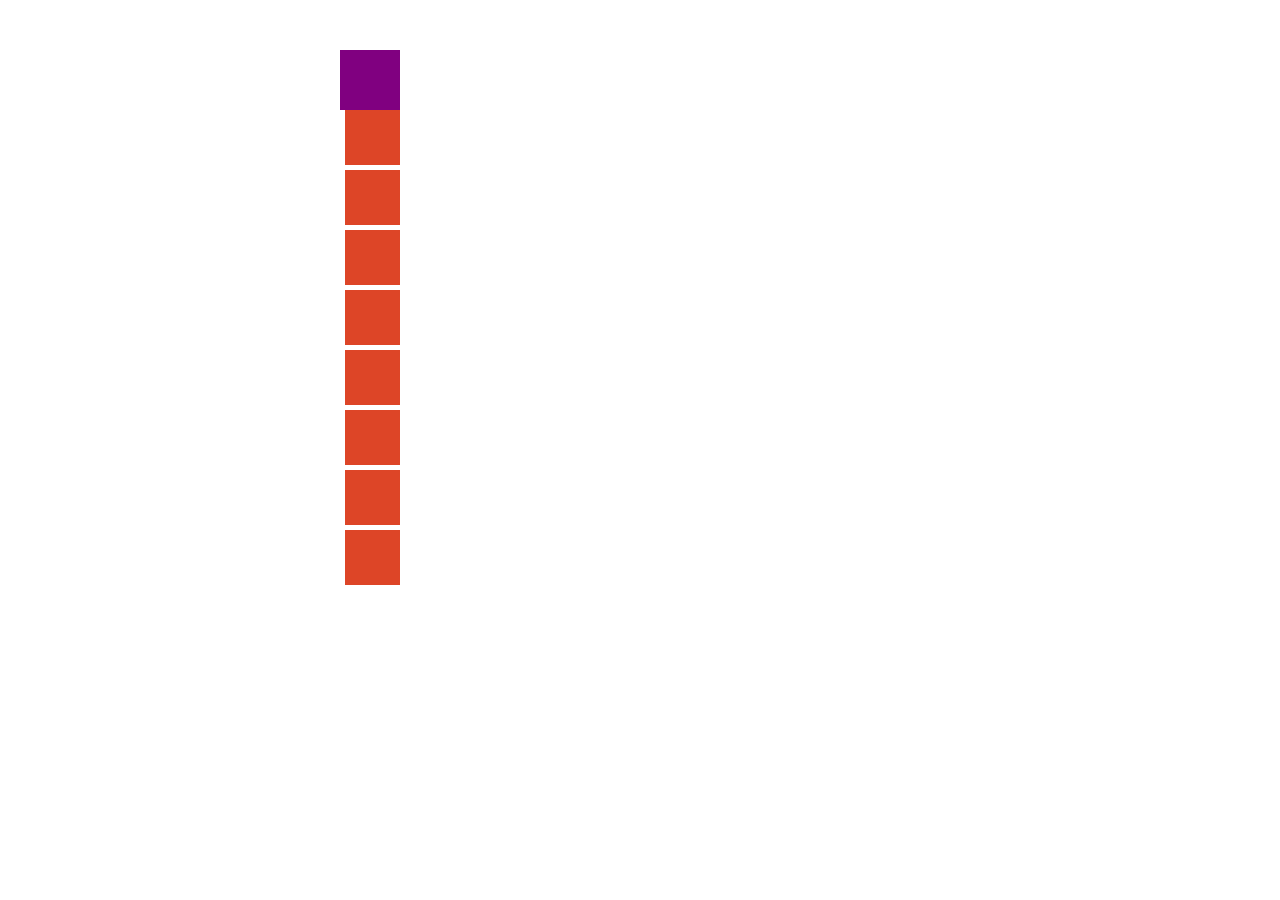
<file: 843/index.html>
<!DOCTYPE html>
<html lang="en">
<head>
    <meta charset="UTF-8">
    <meta http-equiv="X-UA-Compatible" content="IE=edge">
    <meta name="viewport" content="width=device-width, initial-scale=1.0">
    <title>Document</title>
    <link rel="stylesheet" href="style.css">
</head>
<body>
    <div class="box">
        <div class="block"></div>
        <div class="item item-1"></div>
        <div class="item item-2"></div>
        <div class="item item-3"></div>
        <div class="item item-4"></div>
        <div class="item item-5"></div>
        <div class="item item-6"></div>
        <div class="item item-7"></div>
        <div class="item item-8"></div>
        <div class="item item-9"></div>
    </div>














</body>
</html>
</file>
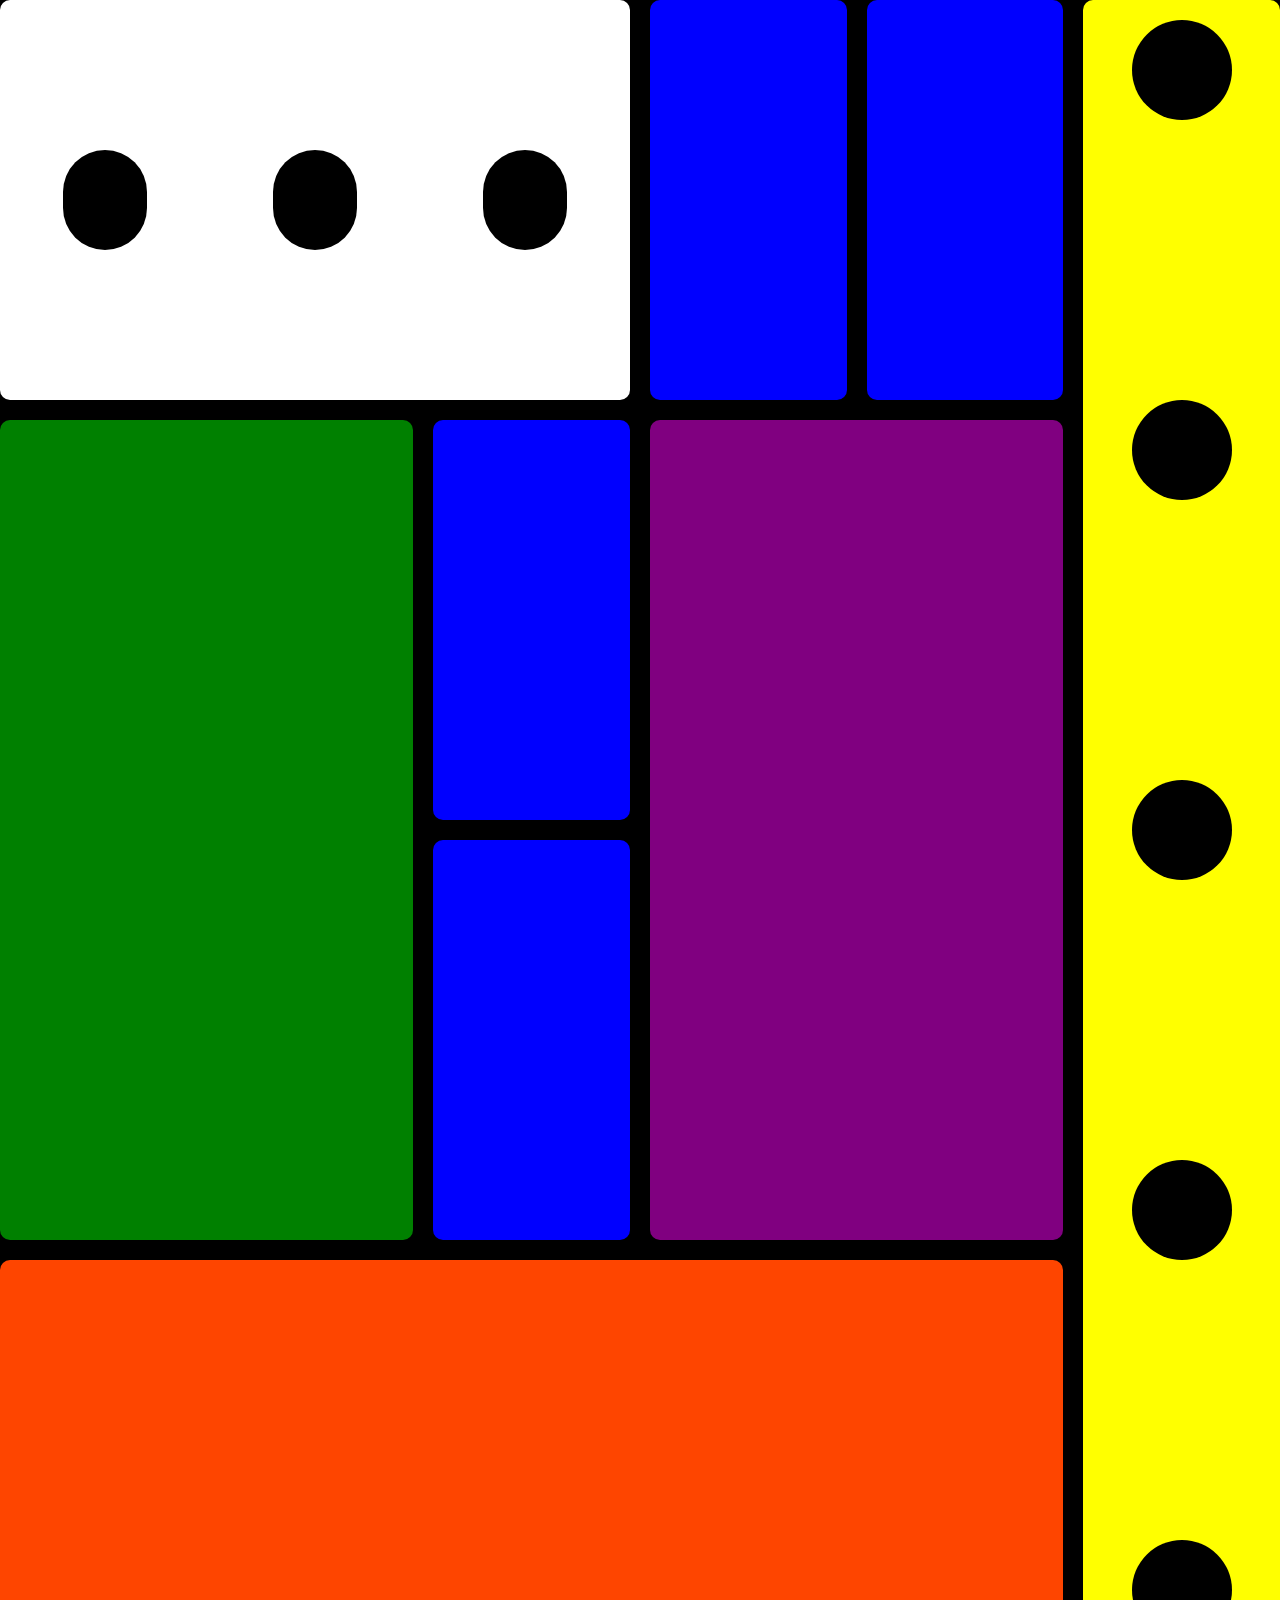
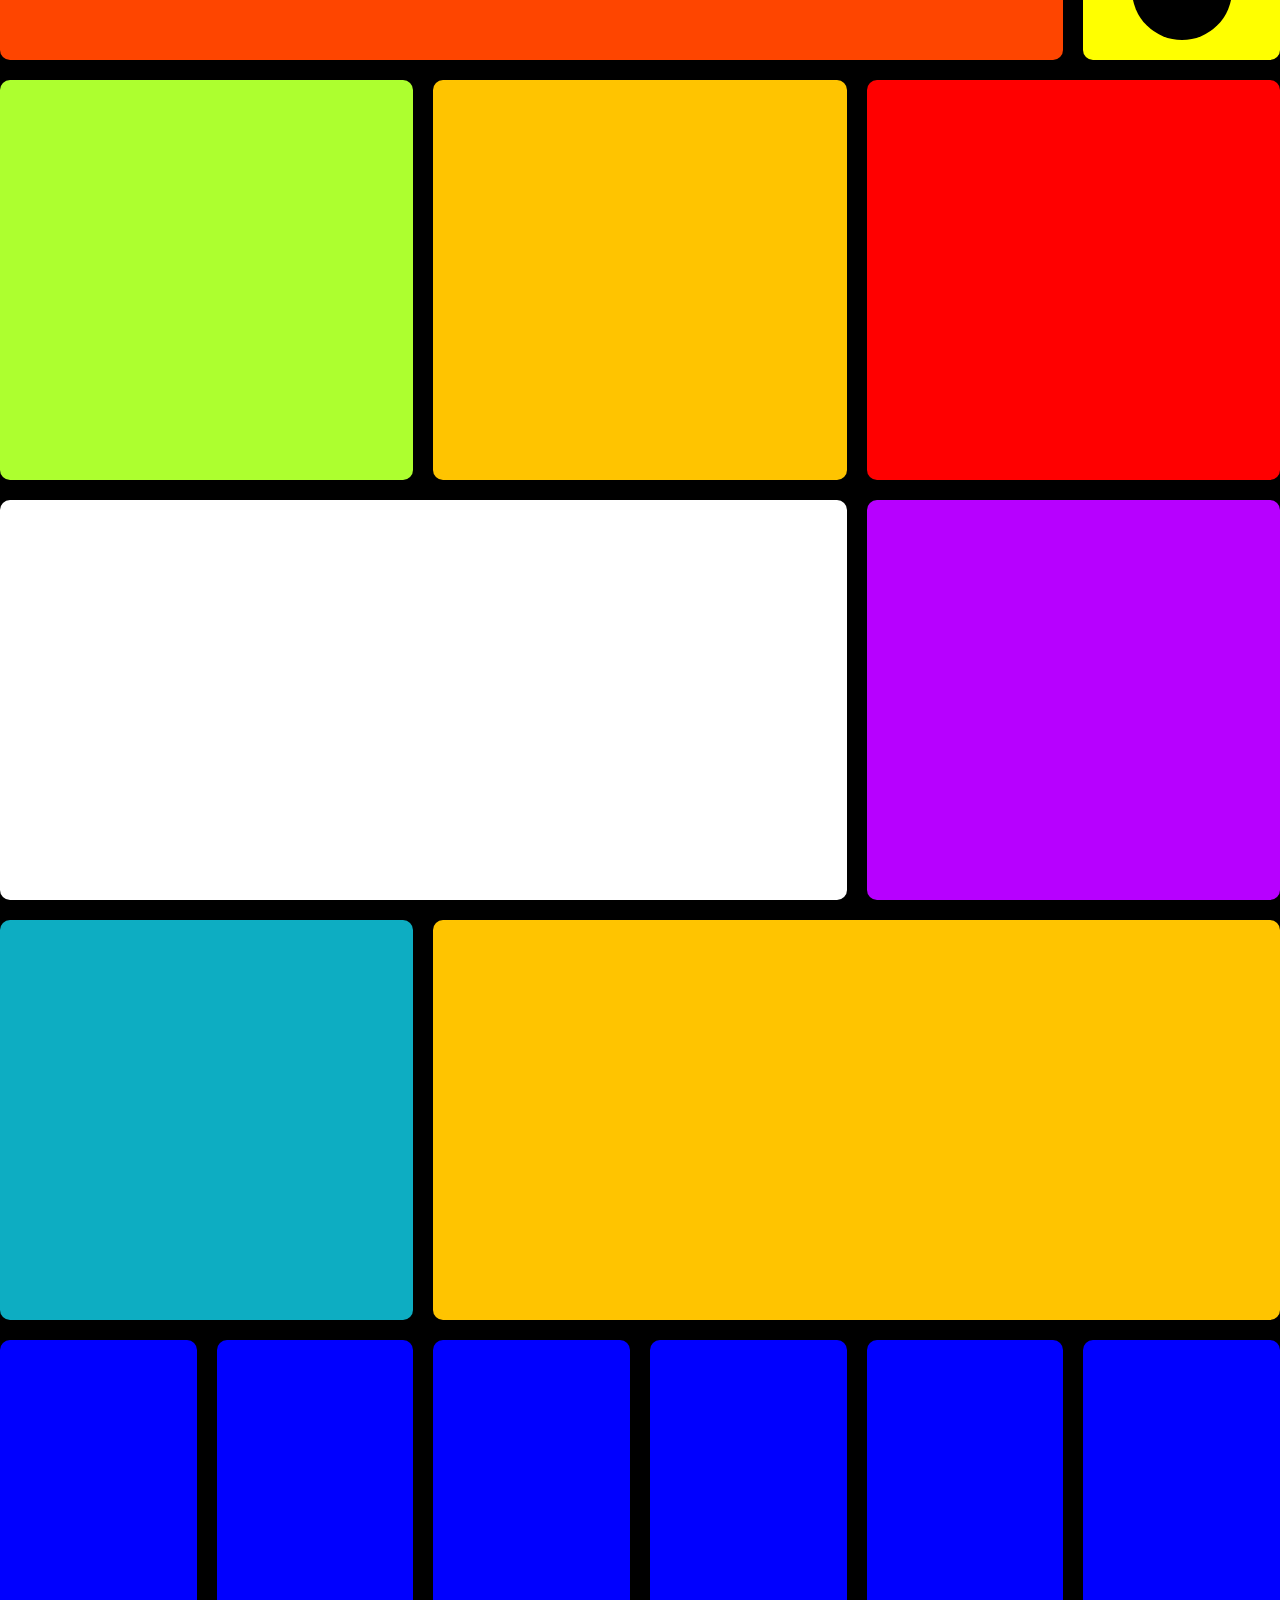
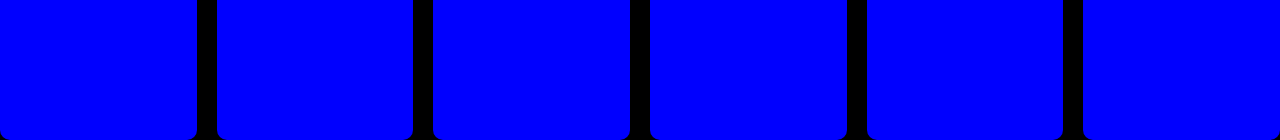
<file: 843/lesson.html>
<!DOCTYPE html>
<html lang="en">
<head>
    <meta charset="UTF-8">
    <meta http-equiv="X-UA-Compatible" content="IE=edge">
    <meta name="viewport" content="width=device-width, initial-scale=1.0">
    <title>Document</title>
    <link rel="stylesheet" href="ttr.css">
</head>
<body>
    <div class="box">
        <div class="item">
            <div class="circle"></div>
            <div class="circle"></div>
            <div class="circle"></div>
        </div>
        <div class="item"></div>
        <div class="item"></div>
        <div class="item">
            <div class="circle"></div>
            <div class="circle"></div>
            <div class="circle"></div>
            <div class="circle"></div>
            <div class="circle"></div>
        </div>
        <div class="item"></div>
        <div class="item"></div>
        <div class="item"></div>
        <div class="item"></div>
        <div class="item"></div>
        <div class="item"></div>
        <div class="item"></div>
        <div class="item"></div>
        <div class="item"></div>
        <div class="item"></div>
        <div class="item"></div>
        <div class="item"></div>
        <div class="item"></div>
        <div class="item"></div>
        <div class="item"></div>
        <div class="item"></div>
        <div class="item"></div>
        <div class="item"></div>
    </div>








</body>
</html>
</file>
<file: 843/style.css>
.box{
    width: 600px;
    height: 595px;
    margin: 50px auto;
}
.item{
    width: 55px;
    height: 55px;
    background-color: #DD4527;
    margin: 5px;
    animation: move 3s infinite ;
}
@keyframes move{
    0%{
        margin-left: 0;
        background-color: #DD4527;
    }
    25%{
        background-color: purple; 
        background-color: blue;
    }
    50%{
        margin-left: 540px;
        background-color: blue;
        border-radius: 50px;
    }
    100%{
        margin-left: 0;
    }
}
.item-1{
    animation: move 3s infinite ;
    animation-delay: 0.1s;
}
.item-2{
    animation: move 3s infinite ;
    animation-delay: 0.2s;
}
.item-3{
    animation: move 3s infinite ;
    animation-delay: 0.3s;
}
.item-4{
    animation: move 3s infinite ;
    animation-delay: 0.3s;
}
.item-4{
    animation: move 3s infinite ;
    animation-delay: 0.4s;
}
.item-5{
    animation: move 3s infinite ;
    animation-delay: 0.5s;
}
.item-6{
    animation: move 3s infinite ;
    animation-delay: 0.6s;
}
.item-7{
    animation: move 3s infinite ;
    animation-delay: 0.7s;
}
.item-8{
    animation: move 3s infinite ;
    animation-delay: 0.8s;
}
.item-9{
    animation: move 3s infinite ;
    animation-delay: 0.9s;
}
.block{
    width: 60px;
    height: 60px;
    position: absolute;
    animation: move-1 3s infinite;
    background-color: purple;
}
@keyframes move-1{
    0%{
        background-color: black;
        border-radius: 50px;
    }
    25%{
        margin-left: 500px;
        margin-top: 500px;
        transform: rotate(1800deg);
        background-color: blue;
        border-radius: 0px;
        width: 80px;
        height: 80px;
    }
    50%{
        margin-left: 530px;
        margin-top: 0px;
        background-color: green;
        border-radius: 50px;
        width: 60px;
        height: 60px;
    }
    75%{
        margin-top: 500px;
        margin-left: 0px;
        background-color: #DD4527;
        border-radius: 0px;
        width: 30px;
        height: 30px;
    }
    100%{
        border-radius: 50px;
        width: 60px;
        height: 60px;
    }
}
</file>
<file: 843/ttr.css>
*{
    padding: 0;
    margin: 0;
    box-sizing: border-box;
    text-decoration: none;
}
.box{
    width: 100%;
    height: 100%;
    background-color: black;
    display: grid;
    grid-template-columns: 1fr 1fr 1fr 1fr 1fr 1fr;
    grid-auto-rows: 400px;
    grid-gap: 20px;
    margin: 0 auto;
}
.item{
    width: 100%;
    height: 100%;
    background-color: blue;
    border-radius: 10px;
}
.item:nth-child(1){
    background-color: white;
    grid-column: 1/4;
    display: flex;
    align-items: center;
    justify-content: space-between;
    transition: 300ms;
}
.item:nth-child(1):hover{
    background-color:#dfefff ;
    transition: 300ms;
}
.item:nth-child(4){
    background-color: yellow;
    grid-row: 1/5;
    grid-column: 6/7 ;
    display: flex;
    align-items: center;
    flex-direction: column;
    justify-content: space-between;
    padding-top: 10%;
    padding-bottom: 10%;
    transition: 300ms;
}
.item:nth-child(4):hover{
    background-color:#ffdc6b ;
    transition: 300ms;
}
.item:nth-child(2){
    background-color: blue;
    transition: 300ms;
}
.item:hover{
    background-color: rgb(108, 97, 255);
    transition: 300ms;
}
.item:nth-child(3){
    background-color: blue;
    transition: 300ms;
}
.item:nth-child(3):hover{
    background-color: rgb(108, 97, 255);
    transition: 300ms;
}
.item:nth-child(5){
    background-color: green;
    grid-column: 1/3;
    grid-row: 2/4;
    transition: 300ms;
}
.item:nth-child(5):hover{
    background-color: rgb(3, 245, 3);
    transition: 300ms;
}
.item:nth-child(7){
    background-color: purple;
    grid-column: 4/6;
    grid-row: 2/4;
    transition: 300ms;
}
.item:nth-child(7):hover{
    background-color: #a600a6;
    transition: 300ms;
}
.item:nth-child(9){
    background-color: #FE4500;
    grid-column: 1/6;
    transition: 300ms;
}
.item:nth-child(9):hover{
    background-color: #ff6600;
    transition: 300ms;
}
.item:nth-child(10){
    background-color: greenyellow;
    grid-column: 1/3;
    transition: 300ms;
}
.item:nth-child(10):hover{
    background-color: #74b222;
    transition: 300ms;
}
.item:nth-child(11){
    background-color:#FFC400;
    grid-column: 3/5;
    transition: 300ms;
}
.item:nth-child(11):hover{
    background-color: #ffe500;
    transition: 300ms;
}
.item:nth-child(12){
    background-color: red;
    grid-column: 5/7;
    transition: 300ms;
}
.item:nth-child(12):hover{
    background-color: #b21700;
    transition: 300ms;
}
.item:nth-child(13){
    background-color: white;
    grid-column: 1/5;
    transition: 300ms;
}
.item:nth-child(13):hover{
    background-color: #dfefff;
    transition: 300ms;
}
.item:nth-child(14){
    background-color: #B700FF;
    grid-column: 5/7;
    transition: 300ms;
}
.item:nth-child(14):hover{
    background-color: #d900ff;
    transition: 300ms;
}
.item:nth-child(15){
    background-color: #0DADC2;
    grid-column: 1/3;
}
.item:nth-child(15):hover{
    background-color:#13e2ff ;
    transition: 300ms;
}
.item:nth-child(16){
    background-color:#FFC400;
    grid-column: 3/7;
    transition: 300ms;
}
.item:nth-child(16):hover{
    background-color:#ffe500 ;
    transition: 300ms;
}
.circle{
    background-color: black;
    width: 100px;
    height: 100px;
    border-radius: 50px;
    margin-left: 10%;
    margin-right: 10%;
}
</file>
